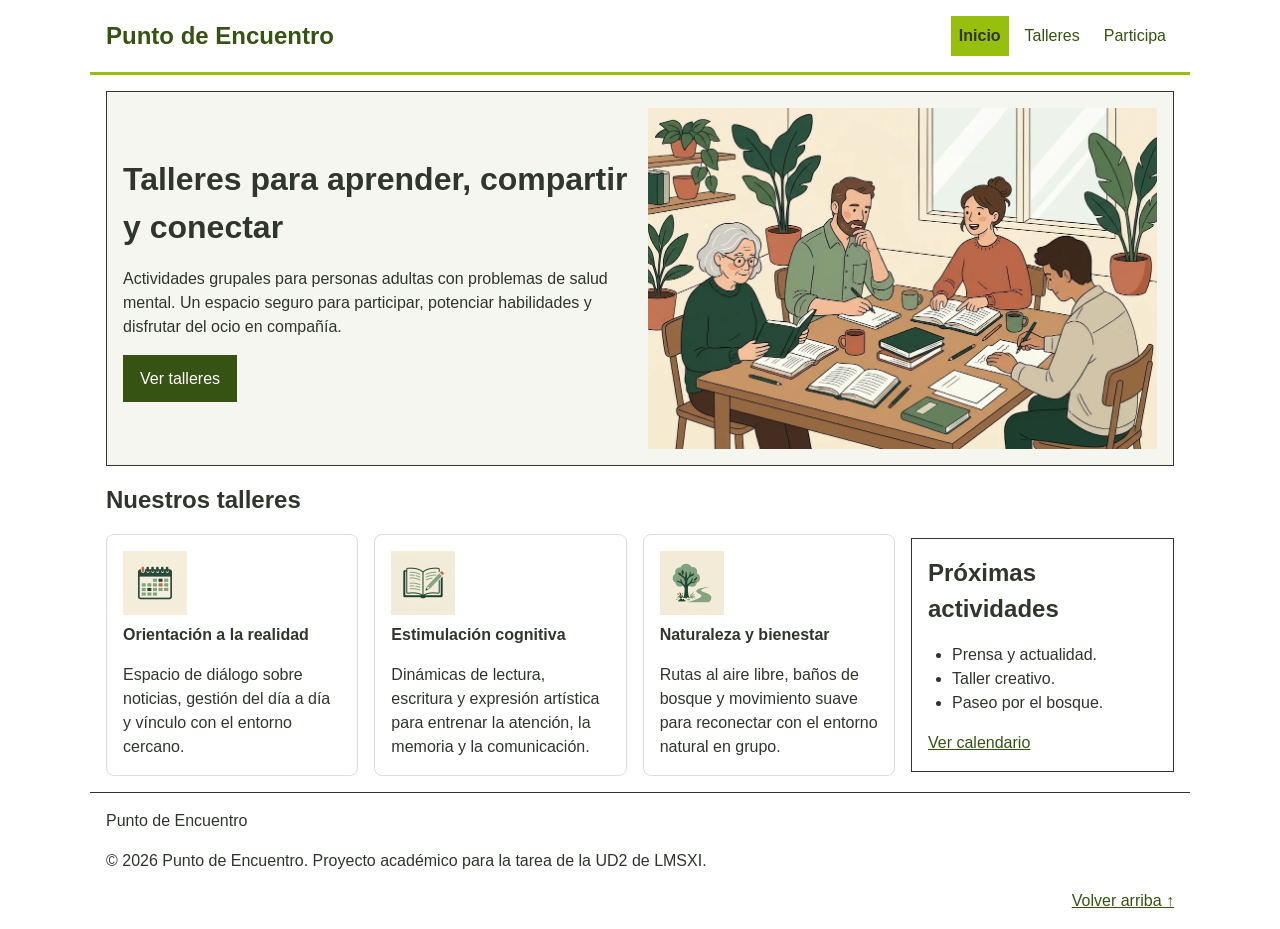
<file: index.html>
<!doctype html>
<html lang="es">
  <head>
    <meta charset="UTF-8" />
    <meta name="viewport" content="width=device-width, initial-scale=1.0" />
    <meta
      name="description"
      content="Talleres de orientación a la realidad, estimulación cognitiva y medio ambiente."
    />
    <title>Inicio | Punto de Encuentro</title>
    <link rel="stylesheet" href="css/styles.css" />
    <!-- El fondo de la presentación es un estilo propio de Inicio. -->
    <style>
      #presentacion {
        background-color: #f4f6ef;
      }
    </style>
  </head>

  <body>
    <header class="cabecera" id="inicio">
      <a class="cabecera__marca" href="index.html">Punto de Encuentro</a>

      <nav aria-label="Navegación principal">
        <ul class="menu">
          <li>
            <a
              class="menu__enlace menu__enlace--actual"
              href="index.html"
              aria-current="page"
            >
              Inicio
            </a>
          </li>
          <li>
            <a class="menu__enlace" href="talleres.html">Talleres</a>
          </li>
          <li>
            <a class="menu__enlace" href="participa.html">Participa</a>
          </li>
        </ul>
      </nav>
    </header>

    <main>
      <section class="bloque presentacion seccion" id="presentacion">
        <div>
          <h1>Talleres para aprender, compartir y conectar</h1>
          <p>
            Actividades grupales para personas adultas con problemas de salud
            mental. Un espacio seguro para participar, potenciar habilidades y
            disfrutar del ocio en compañía.
          </p>
          <a class="boton" href="talleres.html">Ver talleres</a>
        </div>
        <img
          class="presentacion__imagen"
          src="img/presentacion-talleres.webp"
          alt="Personas adultas haciendo una dinámica de lectura"
        />
      </section>

      <div class="contenido-principal">
        <section class="talleres">
          <h2 class="talleres__titulo">Nuestros talleres</h2>
          <!-- Los iconos llevan alt="" porque el título ya identifica cada taller. -->
          <article class="bloque tarjeta">
            <img
              class="tarjeta__imagen"
              src="img/orientacion-realidad.webp"
              alt=""
            />
            <h3>Orientación a la realidad</h3>
            <p>
              Espacio de diálogo sobre noticias, gestión del día a día y vínculo
              con el entorno cercano.
            </p>
          </article>

          <article class="bloque tarjeta">
            <img
              class="tarjeta__imagen"
              src="img/estimulacion-cognitiva.webp"
              alt=""
            />
            <h3>Estimulación cognitiva</h3>
            <p>
              Dinámicas de lectura, escritura y expresión artística para
              entrenar la atención, la memoria y la comunicación.
            </p>
          </article>

          <article class="bloque tarjeta">
            <img class="tarjeta__imagen" src="img/medio-ambiente.webp" alt="" />
            <h3>Naturaleza y bienestar</h3>
            <p>
              Rutas al aire libre, baños de bosque y movimiento suave para
              reconectar con el entorno natural en grupo.
            </p>
          </article>
        </section>

        <aside class="bloque">
          <h2>Próximas actividades</h2>
          <ul class="lista">
            <li>Prensa y actualidad.</li>
            <li>Taller creativo.</li>
            <li>Paseo por el bosque.</li>
          </ul>
          <a href="talleres.html#calendario">Ver calendario</a>
        </aside>
      </div>
    </main>

    <footer class="pie">
      <p>Punto de Encuentro</p>
      <p>
        © 2026 Punto de Encuentro. Proyecto académico para la tarea de la UD2 de
        LMSXI.
      </p>
      <a class="pie__volver-arriba" href="#inicio">
        Volver arriba <span aria-hidden="true">↑</span>
      </a>
    </footer>
  </body>
</html>
</file>
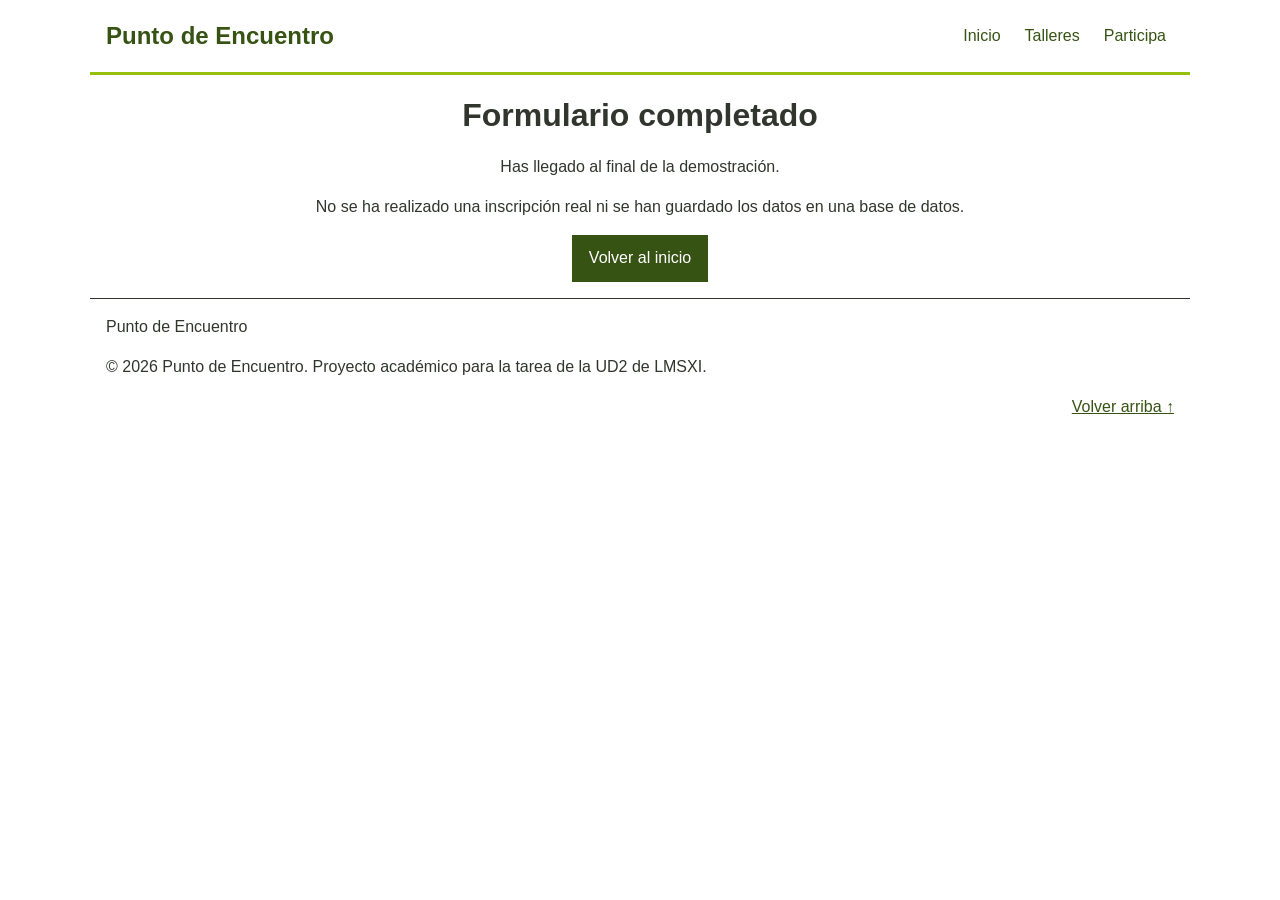
<file: gracias.html>
<!doctype html>
<html lang="es">
  <head>
    <meta charset="UTF-8" />
    <meta name="viewport" content="width=device-width, initial-scale=1.0" />
    <meta
      name="description"
      content="Página de destino del formulario de Punto de Encuentro."
    />
    <title>Formulario completado | Punto de Encuentro</title>
    <link rel="stylesheet" href="css/styles.css" />
  </head>

  <body>
    <header class="cabecera" id="inicio">
      <a class="cabecera__marca" href="index.html">Punto de Encuentro</a>

      <nav aria-label="Navegación principal">
        <ul class="menu">
          <li>
            <a class="menu__enlace" href="index.html">Inicio</a>
          </li>
          <li>
            <a class="menu__enlace" href="talleres.html">Talleres</a>
          </li>
          <li>
            <a class="menu__enlace" href="participa.html">Participa</a>
          </li>
        </ul>
      </nav>
    </header>

    <!-- El centrado se aplica al mensaje de confirmación y a su enlace. -->
    <main style="text-align: center">
      <h1>Formulario completado</h1>
      <p>Has llegado al final de la demostración.</p>
      <p>
        No se ha realizado una inscripción real ni se han guardado los datos en
        una base de datos.
      </p>
      <a class="boton" href="index.html">Volver al inicio</a>
    </main>

    <footer class="pie">
      <p>Punto de Encuentro</p>
      <p>
        © 2026 Punto de Encuentro. Proyecto académico para la tarea de la UD2 de
        LMSXI.
      </p>
      <a class="pie__volver-arriba" href="#inicio">
        Volver arriba <span aria-hidden="true">↑</span>
      </a>
    </footer>
  </body>
</html>
</file>
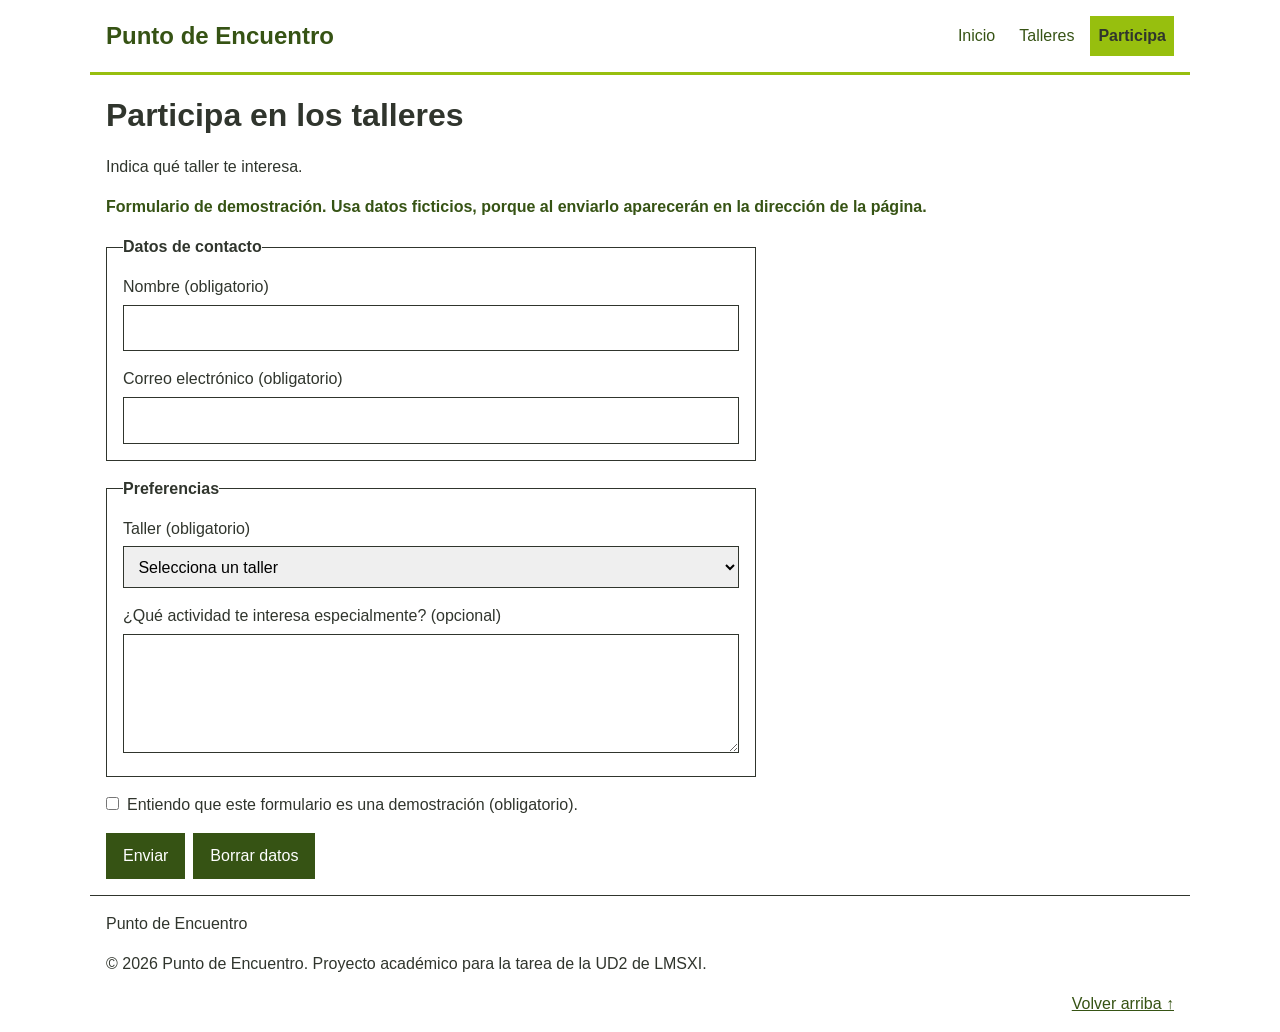
<file: participa.html>
<!doctype html>
<html lang="es">
  <head>
    <meta charset="UTF-8" />
    <meta name="viewport" content="width=device-width, initial-scale=1.0" />
    <meta
      name="description"
      content="Formulario de participación en los talleres de Punto de Encuentro."
    />
    <title>Participa | Punto de Encuentro</title>
    <link rel="stylesheet" href="css/styles.css" />
  </head>

  <body>
    <header class="cabecera" id="inicio">
      <a class="cabecera__marca" href="index.html">Punto de Encuentro</a>

      <nav aria-label="Navegación principal">
        <ul class="menu">
          <li>
            <a class="menu__enlace" href="index.html">Inicio</a>
          </li>
          <li>
            <a class="menu__enlace" href="talleres.html">Talleres</a>
          </li>
          <li>
            <a
              class="menu__enlace menu__enlace--actual"
              href="participa.html"
              aria-current="page"
            >
              Participa
            </a>
          </li>
        </ul>
      </nav>
    </header>

    <main>
      <h1>Participa en los talleres</h1>
      <p>Indica qué taller te interesa.</p>
      <p class="nota">
        Formulario de demostración. Usa datos ficticios, porque al enviarlo
        aparecerán en la dirección de la página.
      </p>

      <!-- El método GET abre gracias.html con los datos de prueba en la URL. -->
      <form class="formulario" action="gracias.html" method="get">
        <fieldset class="bloque">
          <legend>Datos de contacto</legend>

          <div class="formulario__campo">
            <label class="formulario__etiqueta" for="nombre">
              Nombre (obligatorio)
            </label>
            <input
              class="formulario__control"
              type="text"
              id="nombre"
              name="nombre"
              required
            />
          </div>

          <div class="formulario__campo">
            <label class="formulario__etiqueta" for="correo">
              Correo electrónico (obligatorio)
            </label>
            <input
              class="formulario__control"
              type="email"
              id="correo"
              name="correo"
              required
            />
          </div>
        </fieldset>

        <fieldset class="bloque">
          <legend>Preferencias</legend>

          <div class="formulario__campo">
            <label class="formulario__etiqueta" for="taller">
              Taller (obligatorio)
            </label>
            <select
              class="formulario__control"
              id="taller"
              name="taller"
              required
            >
              <option value="">Selecciona un taller</option>
              <option value="orientacion">Orientación a la realidad</option>
              <option value="estimulacion">Estimulación cognitiva</option>
              <option value="medio-ambiente">Naturaleza y bienestar</option>
            </select>
          </div>

          <div class="formulario__campo">
            <label class="formulario__etiqueta" for="comentarios">
              ¿Qué actividad te interesa especialmente? (opcional)
            </label>
            <textarea
              class="formulario__control"
              id="comentarios"
              name="comentarios"
              rows="4"
            ></textarea>
          </div>
        </fieldset>

        <div class="formulario__aceptacion">
          <input
            type="checkbox"
            id="demostracion"
            name="demostracion"
            value="si"
            required
          />
          <label for="demostracion">
            Entiendo que este formulario es una demostración (obligatorio).
          </label>
        </div>

        <div class="formulario__acciones">
          <button class="boton" type="submit">Enviar</button>
          <button class="boton" type="reset">Borrar datos</button>
        </div>
      </form>
    </main>

    <footer class="pie">
      <p>Punto de Encuentro</p>
      <p>
        © 2026 Punto de Encuentro. Proyecto académico para la tarea de la UD2 de
        LMSXI.
      </p>
      <a class="pie__volver-arriba" href="#inicio">
        Volver arriba <span aria-hidden="true">↑</span>
      </a>
    </footer>
  </body>
</html>
</file>
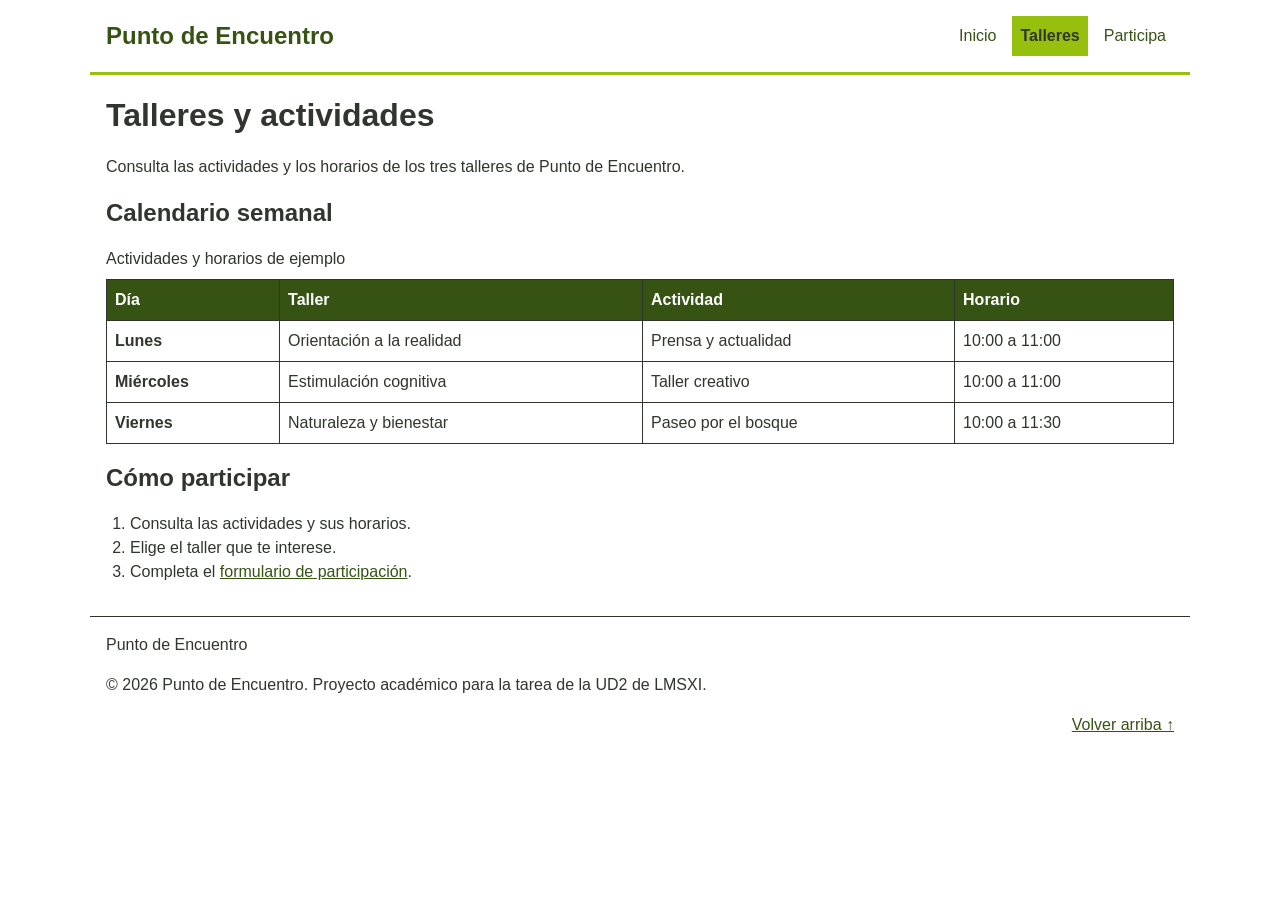
<file: talleres.html>
<!doctype html>
<html lang="es">
  <head>
    <meta charset="UTF-8" />
    <meta name="viewport" content="width=device-width, initial-scale=1.0" />
    <meta
      name="description"
      content="Talleres y calendario de actividades de Punto de Encuentro."
    />
    <title>Talleres | Punto de Encuentro</title>
    <link rel="stylesheet" href="css/styles.css" />
  </head>

  <body>
    <header class="cabecera" id="inicio">
      <a class="cabecera__marca" href="index.html">Punto de Encuentro</a>

      <nav aria-label="Navegación principal">
        <ul class="menu">
          <li>
            <a class="menu__enlace" href="index.html">Inicio</a>
          </li>
          <li>
            <a
              class="menu__enlace menu__enlace--actual"
              href="talleres.html"
              aria-current="page"
            >
              Talleres
            </a>
          </li>
          <li>
            <a class="menu__enlace" href="participa.html">Participa</a>
          </li>
        </ul>
      </nav>
    </header>

    <main>
      <h1>Talleres y actividades</h1>
      <p>
        Consulta las actividades y los horarios de los tres talleres de Punto de
        Encuentro.
      </p>

      <section class="seccion calendario" id="calendario">
        <h2 id="titulo-calendario">Calendario semanal</h2>

        <!-- El contenedor recibe el foco para desplazar la tabla con el teclado. -->
        <div
          class="calendario__contenedor-tabla"
          role="region"
          aria-labelledby="titulo-calendario"
          tabindex="0"
        >
          <!-- scope relaciona cada dato con el encabezado de su fila o columna. -->
          <table>
            <caption>
              Actividades y horarios de ejemplo
            </caption>
            <thead>
              <tr>
                <th scope="col">Día</th>
                <th scope="col">Taller</th>
                <th scope="col">Actividad</th>
                <th scope="col">Horario</th>
              </tr>
            </thead>
            <tbody>
              <tr>
                <th scope="row">Lunes</th>
                <td>Orientación a la realidad</td>
                <td>Prensa y actualidad</td>
                <td>10:00 a 11:00</td>
              </tr>
              <tr>
                <th scope="row">Miércoles</th>
                <td>Estimulación cognitiva</td>
                <td>Taller creativo</td>
                <td>10:00 a 11:00</td>
              </tr>
              <tr>
                <th scope="row">Viernes</th>
                <td>Naturaleza y bienestar</td>
                <td>Paseo por el bosque</td>
                <td>10:00 a 11:30</td>
              </tr>
            </tbody>
          </table>
        </div>
      </section>

      <section>
        <h2>Cómo participar</h2>
        <ol class="lista">
          <li>Consulta las actividades y sus horarios.</li>
          <li>Elige el taller que te interese.</li>
          <li>
            Completa el
            <a href="participa.html">formulario de participación</a>.
          </li>
        </ol>
      </section>
    </main>

    <footer class="pie">
      <p>Punto de Encuentro</p>
      <p>
        © 2026 Punto de Encuentro. Proyecto académico para la tarea de la UD2 de
        LMSXI.
      </p>
      <a class="pie__volver-arriba" href="#inicio">
        Volver arriba <span aria-hidden="true">↑</span>
      </a>
    </footer>
  </body>
</html>
</file>
<file: css/styles.css>
/* Variables y estilos generales */
:root {
  --color-g: #97BF0E;
  --color-gd: #365314;
  --color-grey: #30352D;
  --color-w: #FFFFFF;

  --font-text: Arial, sans-serif;
  --font-S: 1rem;
  --font-SM: 1.25rem;
  --font-M: 1.5rem;
  --font-L: 2rem;
}

* {
  margin: 0;
  padding: 0;
  box-sizing: border-box;
}

body {
  background-color: var(--color-w);
  color: var(--color-grey);
  font-family: var(--font-text);
  font-size: var(--font-S);
  line-height: 1.5;
}

.cabecera,
main,
.pie {
  max-width: 1100px;
  margin: 0 auto;
  padding: 1rem;
}

h1 {
  font-size: var(--font-M);
}

h2 {
  font-size: var(--font-SM);
}

h3 {
  font-size: var(--font-S);
}

h1,
h2,
h3,
p {
  margin-bottom: 1rem;
}

a {
  color: var(--color-gd);
}

img {
  display: block;
  max-width: 100%;
  height: auto;
}

:focus-visible {
  outline: 2px solid var(--color-gd);
  outline-offset: 2px;
}

/* Clases compartidas */
.seccion,
.lista {
  margin-bottom: 1rem;
}

.bloque {
  padding: 1rem;
  border: 1px solid var(--color-grey);
}

.lista {
  padding-left: 1.5rem;
}

.boton {
  display: inline-block;
  padding: 0.65rem 1rem;
  border: 1px solid var(--color-gd);
  background-color: var(--color-gd);
  color: var(--color-w);
  font: inherit;
  text-decoration: none;
  cursor: pointer;
}

.boton:hover {
  background-color: var(--color-g);
  color: var(--color-grey);
}

/* Cabecera, menú y pie */
.cabecera {
  display: flex;
  flex-direction: column;
  align-items: flex-start;
  gap: 1rem;
  border-bottom: 3px solid var(--color-g);
}

.cabecera__marca {
  font-size: var(--font-M);
  font-weight: bold;
  text-decoration: none;
}

.menu {
  display: flex;
  flex-wrap: wrap;
  gap: 0.5rem;
  list-style: none;
}

.menu__enlace {
  display: block;
  padding: 0.5rem;
  text-decoration: none;
}

.menu__enlace--actual {
  background-color: var(--color-g);
  color: var(--color-grey);
  font-weight: bold;
}

.pie {
  border-top: 1px solid var(--color-grey);
}

.pie__volver-arriba {
  display: block;
  width: fit-content;
  margin-left: auto;
}

/* Inicio */
.presentacion,
.contenido-principal,
.talleres {
  display: grid;
  grid-template-columns: minmax(0, 1fr);
  gap: 1rem;
}

.presentacion__imagen {
  width: 100%;
  max-width: 600px;
  justify-self: center;
}

/* El título ocupa la fila completa también cuando hay tres tarjetas en fila. */
.talleres__titulo {
  grid-column: 1 / -1;
  margin-bottom: 0;
}

/* Las tarjetas reutilizan el borde y el relleno de .bloque. */
.tarjeta {
  border-color: #ddd;
  border-radius: 8px;
}

.tarjeta__imagen {
  width: 4rem;
  margin-bottom: 0.5rem;
}

.tarjeta > p {
  margin-bottom: 0;
}

/* Calendario */
.calendario__contenedor-tabla {
  overflow-x: auto;
}

.calendario table {
  width: 100%;
  border-collapse: collapse;
}

.calendario caption {
  padding-bottom: 0.5rem;
  text-align: left;
}

.calendario th,
.calendario td {
  padding: 0.5rem;
  border: 1px solid var(--color-grey);
  text-align: left;
}

.calendario thead {
  background-color: var(--color-gd);
  color: var(--color-w);
}

/* Formulario */
.nota {
  color: var(--color-gd);
  font-weight: bold;
}

.formulario {
  max-width: 650px;
}

.formulario fieldset,
.formulario__campo,
.formulario__aceptacion {
  margin-bottom: 1rem;
}

.formulario fieldset {
  min-width: 0;
}

.formulario legend {
  font-weight: bold;
}

.formulario__campo:last-child {
  margin-bottom: 0;
}

.formulario__etiqueta {
  display: block;
  margin-bottom: 0.35rem;
}

.formulario__control {
  width: 100%;
  padding: 0.65rem;
  border: 1px solid var(--color-grey);
  font: inherit;
}

.formulario textarea {
  resize: vertical;
}

.formulario__aceptacion {
  display: flex;
  align-items: flex-start;
  gap: 0.5rem;
}

.formulario__aceptacion input {
  margin-top: 0.3rem;
}

.formulario__acciones {
  display: flex;
  flex-wrap: wrap;
  gap: 0.5rem;
}

/* La distribución base se apila en móvil. Se añaden columnas cuando hay espacio. */
@media (min-width: 768px) {
  h1 {
    font-size: var(--font-L);
  }

  h2 {
    font-size: var(--font-M);
  }

  .cabecera {
    flex-direction: row;
    align-items: center;
    justify-content: space-between;
  }

  .talleres {
    grid-template-columns: repeat(3, 1fr);
  }
}

@media (min-width: 1024px) {
  .presentacion {
    grid-template-columns: repeat(2, minmax(0, 1fr));
    align-items: center;
  }

  .contenido-principal {
    grid-template-columns: 3fr 1fr;
    align-items: start;
  }
  
  /* Baja el lateral hasta la altura de las tarjetas. */
  .contenido-principal > .bloque {
  margin-top: 3.5rem;
}
}
</file>
